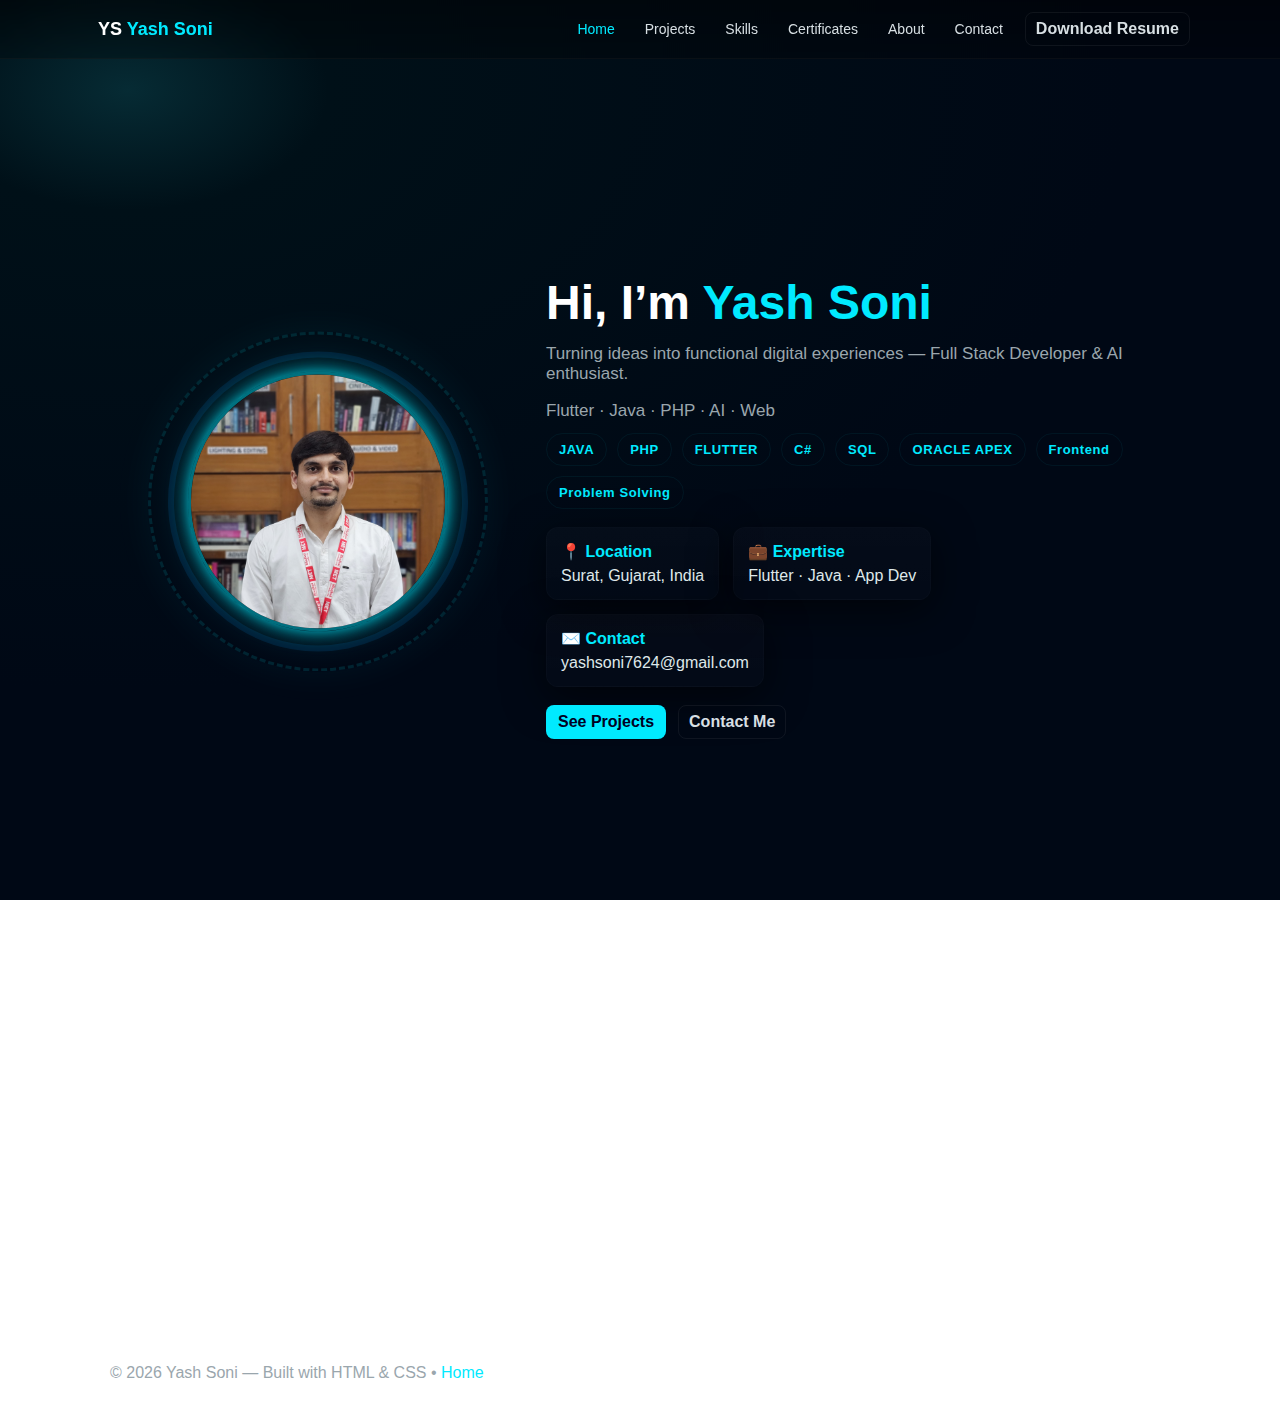
<file: index.html>
<!doctype html>
<html lang="en">
<head>
  <meta charset="utf-8" />
  <meta name="viewport" content="width=device-width, initial-scale=1" />
  <title>Yash Soni — Portfolio</title>
  <link rel="stylesheet" href="style.css" />
</head>
<body>
  <!-- PAGE TRANSITION OVERLAY -->
  <div id="page-overlay" aria-hidden="true"></div>

  <!-- NAV -->
  <header class="site-header">
    <div class="container header-inner">
      <div class="brand"><span>YS</span> Yash Soni</div>
      <nav class="main-nav">
        <a href="index.html" class="nav-link active">Home</a>
        <a href="projects.html" class="nav-link">Projects</a>
        <a href="skills.html" class="nav-link">Skills</a>
        <a href="certificates.html" class="nav-link">Certificates</a>
        <a href="about.html" class="nav-link">About</a>
        <a href="contact.html" class="nav-link">Contact</a>
        <a href="resume.pdf" class="btn btn-ghost" download>Download Resume</a>
      </nav>
      <button class="nav-toggle" aria-label="toggle navigation" onclick="toggleNav()">☰</button>
    </div>
  </header>

  <!-- HERO -->
  <main>
    <section class="hero container">
      <div class="hero-left">
        <div class="profile-frame parallax" data-speed="0.15">
         <div class="frame-ring ring-1 rotate-slower"></div>
         <div class="frame-ring ring-2 rotate-slow"></div>

          <img src="yash.jpg" alt="Yash Soni" class="profile-photo reveal-right neon-glow" />

        </div>
      </div>

      <div class="hero-right">
        <h1 class="hero-title reveal-up">Hi, I’m <span class="accent">Yash Soni</span></h1>
        <p class="lead reveal-up delay-1">Turning ideas into functional digital experiences — Full Stack Developer & AI enthusiast.</p>
        <p class="lead reveal-fade delay-1">Flutter · Java · PHP · AI · Web</p>

        <div class="badges reveal-fade delay-2">
          <span>JAVA</span>
          <span>PHP</span>
          <span>FLUTTER</span>
          <span>C#</span>
          <span>SQL</span>
          <span>ORACLE APEX</span>
          <span>Frontend</span>
          <span>Problem Solving</span>
        </div>

        <div class="info-row">
          <div class="info-card reveal-up delay-3">
            <h4>📍 Location</h4>
            <p>Surat, Gujarat, India</p>
          </div>

          <div class="info-card reveal-up delay-3-2">
            <h4>💼 Expertise</h4>
            <p>Flutter · Java · App Dev</p>
          </div>

          <div class="info-card reveal-up delay-3-4">
            <h4>✉️ Contact</h4>
            <p>yashsoni7624@gmail.com</p>
          </div>
        </div>

        <div class="hero-actions">
          <a class="btn btn-primary btn-magnetic" href="projects.html">See Projects</a>
          <a class="btn btn-ghost btn-magnetic" href="contact.html">Contact Me</a>
        </div>
      </div>
    </section>

    <!-- Projects Preview Section -->
    <section class="container quick-projects">
      <h2 class="section-title reveal-up">Selected Projects</h2>
      <div class="project-grid">
        <article class="project-card reveal-up delay-1">
          <div class="proj-tag">AI - Web</div>
          <h3>People’s Care</h3>
          <p>AI-driven healthcare platform providing health insights and recommendations via a simple interface.</p>
        </article>

       <article class="project-card reveal-up delay-1-2">
          <div class="proj-tag">Web</div>
          <h3>Blood Bank Management System</h3>
          <p>Web-based system for managing blood donations, requests, and inventory efficiently.</p>
        </article>

        <article class="project-card reveal-up delay-1-4">
          <div class="proj-tag">App</div>
          <h3>MY Space Project</h3>
          <p>Platform with Desk On Rent and Freelancing modules to book workspaces and connect freelancers with projects.</p>
        </article>
      </div>
      <div class="center"><a class="btn btn-primary btn-magnetic reveal-fade delay-2" href="projects.html">All Projects</a></div>
    </section>
  </main>

  <!-- FOOTER -->
  <footer class="site-footer">
    <div class="container">
      <p>© <span id="year"></span> Yash Soni — Built with HTML & CSS • <a href="index.html">Home</a></p>
    </div>
  </footer>

  <script src="script.js"></script>
</body>
</html>
</file>
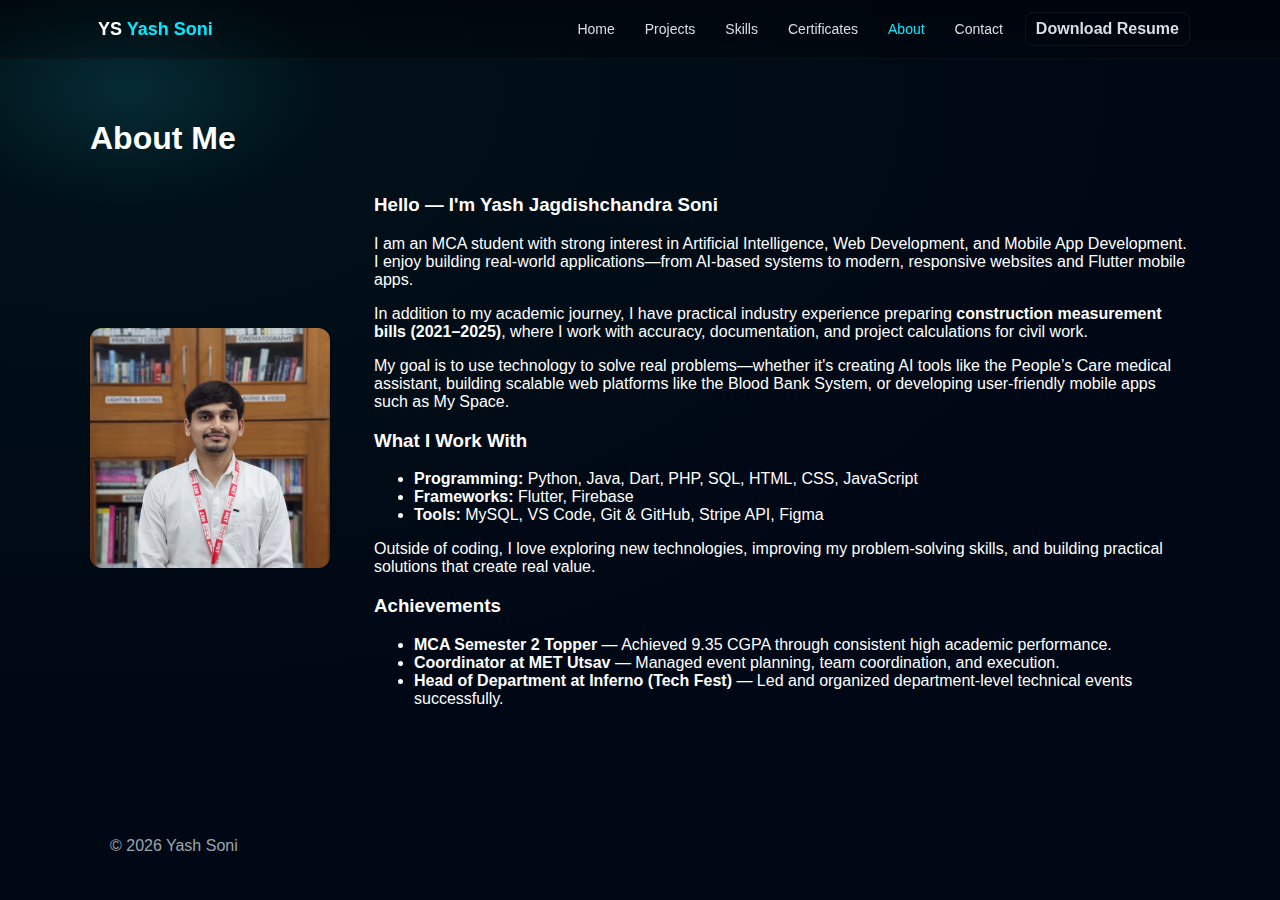
<file: about.html>
<!doctype html>
<html lang="en">
<head>
  <meta charset="utf-8" />
  <meta name="viewport" content="width=device-width, initial-scale=1" />
  <title>About — Yash Jagdishchandra Soni</title>
  <link rel="stylesheet" href="style.css" />
</head>
<body>
  <div id="page-overlay" aria-hidden="true"></div>

  <header class="site-header">
    <div class="container header-inner">
      <div class="brand"><span>YS</span> Yash Soni</div>

      <nav class="main-nav">
        <a href="index.html" class="nav-link">Home</a>
        <a href="projects.html" class="nav-link">Projects</a>
        <a href="skills.html" class="nav-link">Skills</a>
        <a href="certificates.html" class="nav-link">Certificates</a>
        <a href="about.html" class="nav-link active">About</a>
        <a href="contact.html" class="nav-link">Contact</a>
        <a href="resume.pdf" class="btn btn-ghost" download>Download Resume</a>
      </nav>

      <button class="nav-toggle" aria-label="toggle navigation" onclick="toggleNav()">☰</button>
    </div>
  </header>

  <main class="container section">
    <h1 class="section-title reveal-up">About Me</h1>

    <div class="about-grid">
      <div class="about-left">
        <img src="yash.jpg" alt="Yash Soni" class="about-photo reveal-zoom"/>
      </div>

      <div class="about-right reveal-fade delay-1">
        <h3>Hello — I'm Yash Jagdishchandra Soni</h3>

        <p>
          I am an MCA student with strong interest in Artificial Intelligence, Web Development, and Mobile App Development.
          I enjoy building real-world applications—from AI-based systems to modern, responsive websites and Flutter mobile apps.
        </p>

        <p>
          In addition to my academic journey, I have practical industry experience preparing
          <strong>construction measurement bills (2021–2025)</strong>, where I work with accuracy,
          documentation, and project calculations for civil work.
        </p>

        <p>
          My goal is to use technology to solve real problems—whether it's creating AI tools like
          the People’s Care medical assistant, building scalable web platforms like the Blood Bank System,
          or developing user-friendly mobile apps such as My Space.
        </p>

        <h3 class="reveal-up delay-2">What I Work With</h3>
        <ul>
          <li><strong>Programming:</strong> Python, Java, Dart, PHP, SQL, HTML, CSS, JavaScript</li>
          <li><strong>Frameworks:</strong> Flutter, Firebase</li>
          <li><strong>Tools:</strong> MySQL, VS Code, Git & GitHub, Stripe API, Figma</li>
        </ul>

        <p>
          Outside of coding, I love exploring new technologies, improving my problem-solving skills,
          and building practical solutions that create real value.
        </p>

        <h3 class="reveal-up delay-3">Achievements</h3>

        <ul class="list-animate">
          <li><strong>MCA Semester 2 Topper</strong> — Achieved 9.35 CGPA through consistent high academic performance.</li>
          <li><strong>Coordinator at MET Utsav</strong> — Managed event planning, team coordination, and execution.</li>
          <li><strong>Head of Department at Inferno (Tech Fest)</strong> — Led and organized department-level technical events successfully.</li>
        </ul>
      </div>
    </div>
  </main>

  <footer class="site-footer">
    <div class="container">
      <p>© <span id="year5"></span> Yash Soni</p>
    </div>
  </footer>

  <script src="script.js"></script>
</body>
</html>
</file>
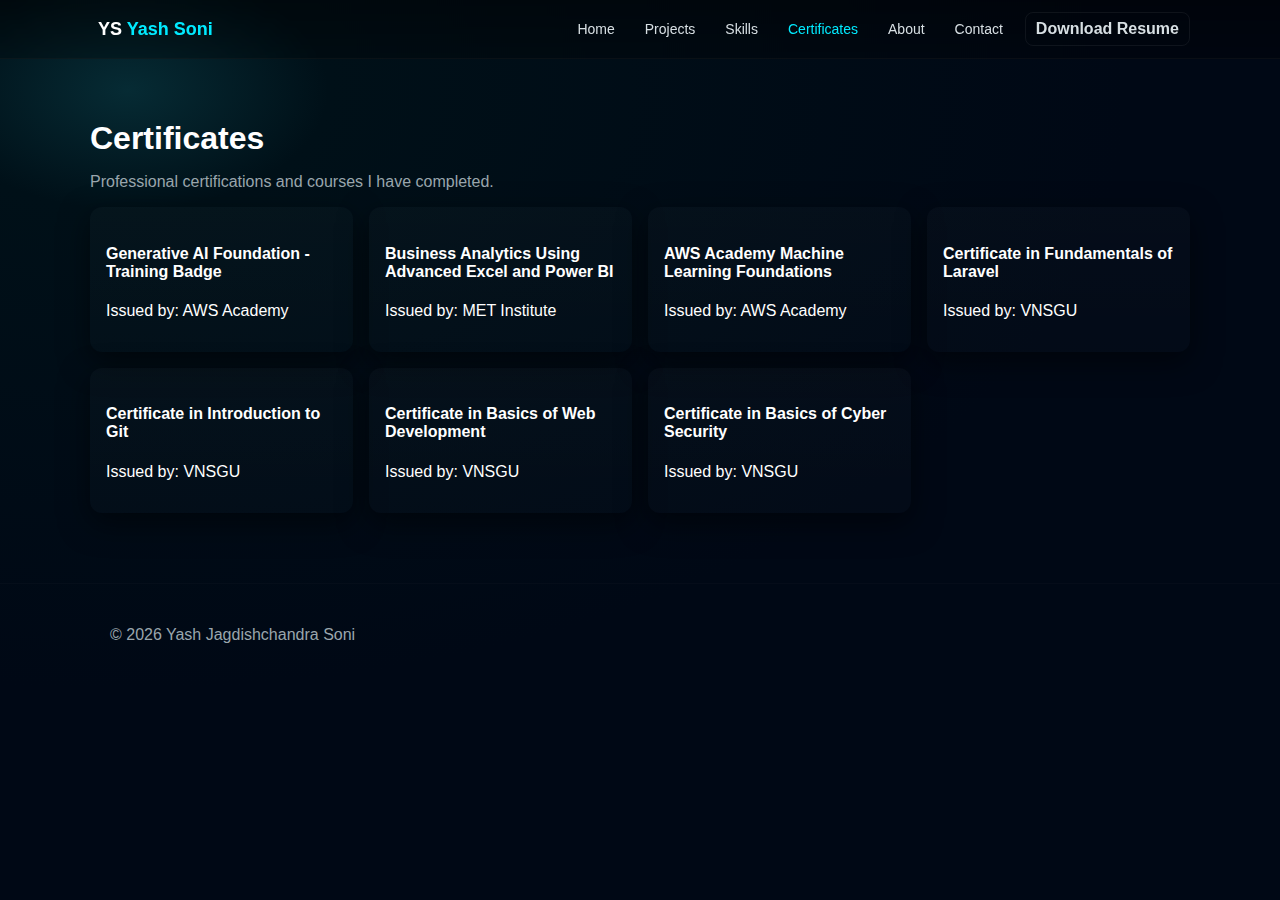
<file: certificates.html>
<!doctype html>
<html lang="en">
<head>
  <meta charset="utf-8" />
  <meta name="viewport" content="width=device-width, initial-scale=1" />
  <title>Certificates — Yash Jagdishchandra Soni</title>
  <link rel="stylesheet" href="style.css" />
</head>

<body>
  <div id="page-overlay" aria-hidden="true"></div>

  <header class="site-header">
    <div class="container header-inner">
      <div class="brand"><span>YS</span> Yash Soni</div>

      <nav class="main-nav">
        <a href="index.html" class="nav-link">Home</a>
        <a href="projects.html" class="nav-link">Projects</a>
        <a href="skills.html" class="nav-link">Skills</a>
        <a href="certificates.html" class="nav-link active">Certificates</a>
        <a href="about.html" class="nav-link">About</a>
        <a href="contact.html" class="nav-link">Contact</a>
        <a href="resume.pdf" class="btn btn-ghost" download>Download Resume</a>
      </nav>

      <button class="nav-toggle" aria-label="toggle navigation" onclick="toggleNav()">☰</button>
    </div>
  </header>

  <main class="container section">
    <h1 class="section-title reveal-up">Certificates</h1>
    <p class="muted reveal-fade delay-1">Professional certifications and courses I have completed.</p>

    <div class="cert-grid">
      <div class="cert-card reveal-zoom delay-2">
        <h4>Generative AI Foundation - Training Badge</h4>
        <p class="meta">Issued by: AWS Academy</p>
      </div>

      <div class="cert-card reveal-zoom delay-3">
        <h4>Business Analytics Using Advanced Excel and Power BI</h4>
        <p class="meta">Issued by: MET Institute</p>
      </div>

      <div class="cert-card reveal-zoom delay-4">
        <h4>AWS Academy Machine Learning Foundations</h4>
        <p class="meta">Issued by: AWS Academy</p>
      </div>

      <div class="cert-card reveal-zoom delay-5">
        <h4>Certificate in Fundamentals of Laravel</h4>
        <p class="meta">Issued by: VNSGU</p>
      </div>

      <div class="cert-card reveal-zoom delay-6">
        <h4>Certificate in Introduction to Git</h4>
        <p class="meta">Issued by: VNSGU</p>
      </div>

      <div class="cert-card reveal-zoom delay-7">
        <h4>Certificate in Basics of Web Development</h4>
        <p class="meta">Issued by: VNSGU</p>
      </div>

      <div class="cert-card reveal-zoom delay-8">
        <h4>Certificate in Basics of Cyber Security </h4>
        <p class="meta">Issued by: VNSGU</p>
      </div>
    </div>
  </main>

  <footer class="site-footer">
    <div class="container">
      <p>© <span id="year4"></span> Yash Jagdishchandra Soni</p>
    </div>
  </footer>

  <script src="script.js"></script>
</body>
</html>
</file>
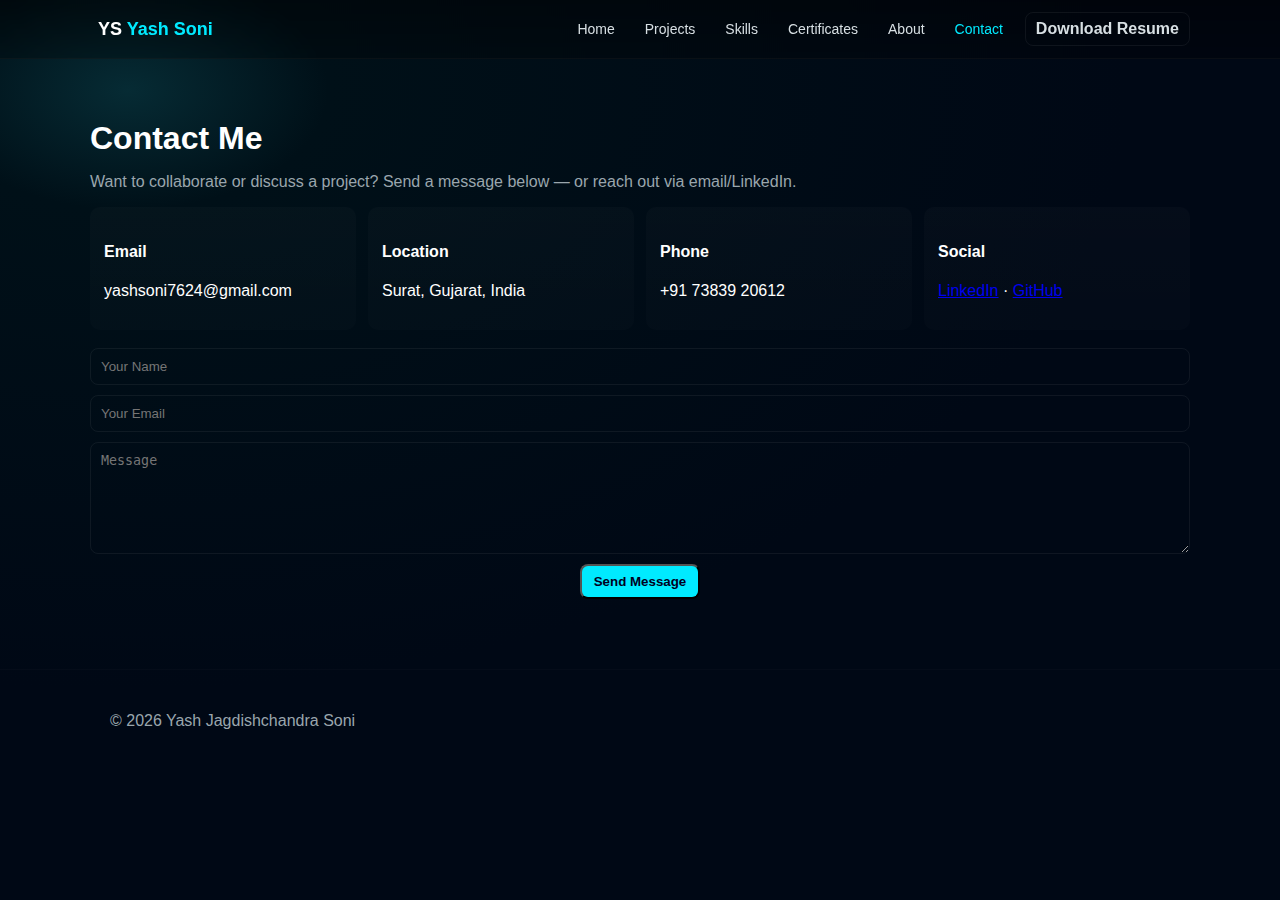
<file: contact.html>
<!doctype html>
<html lang="en">
<head>
  <meta charset="utf-8" />
  <meta name="viewport" content="width=device-width, initial-scale=1" />
  <title>Contact — Yash Jagdishchandra Soni</title>
  <link rel="stylesheet" href="style.css" />
</head>
<body>
  <div id="page-overlay" aria-hidden="true"></div>

  <header class="site-header">
    <div class="container header-inner">
      <div class="brand"><span>YS</span> Yash Soni</div>

      <nav class="main-nav">
        <a href="index.html" class="nav-link">Home</a>
        <a href="projects.html" class="nav-link">Projects</a>
        <a href="skills.html" class="nav-link">Skills</a>
        <a href="certificates.html" class="nav-link">Certificates</a>
        <a href="about.html" class="nav-link">About</a>
        <a href="contact.html" class="nav-link active">Contact</a>
        <a href="resume.pdf" class="btn btn-ghost" download>Download Resume</a>
      </nav>

      <button class="nav-toggle" aria-label="toggle navigation" onclick="toggleNav()">☰</button>
    </div>
  </header>

  <main class="container section">
    <h1 class="section-title reveal-up">Contact Me</h1>
    <p class="muted reveal-fade delay-1">Want to collaborate or discuss a project? Send a message below — or reach out via email/LinkedIn.</p>

    <div class="contact-grid">
      <div class="contact-card reveal-up delay-2">
        <h4>Email</h4>
        <p>yashsoni7624@gmail.com</p>
      </div>

      <div class="contact-card reveal-up delay-2-2">
        <h4>Location</h4>
        <p>Surat, Gujarat, India</p>
      </div>

      <div class="contact-card reveal-up delay-2-4">
        <h4>Phone</h4>
        <p>+91 73839 20612</p>
      </div>

      <div class="contact-card reveal-up delay-2-6">
        <h4>Social</h4>
        <p>
          <a href="https://www.linkedin.com/in/yash-soni-a537b4239/" target="_blank">LinkedIn</a> ·
          <a href="https://github.com/yashsoni22" target="_blank">GitHub</a>
        </p>
      </div>
    </div>
<form class="contact-form reveal-fade delay-3"
      action="https://formspree.io/f/xpwvyyag"
      method="POST"
      id="contactForm">

  <input type="text" name="name" placeholder="Your Name" required />
  <input type="email" name="email" placeholder="Your Email" required />
  <textarea name="message" rows="6" placeholder="Message" required></textarea>

  <div class="center">
    <button class="btn btn-primary btn-magnetic" type="submit">Send Message</button>
  </div>
</form>

<!-- Toast Notification -->
<div id="toast" class="toast">Message sent successfully!</div>

<!-- Success Modal -->
<div id="successModal" class="modal">
  <div class="modal-content reveal-zoom">
    <h2>✨ Message Sent!</h2>
    <p>Thanks for reaching out. I’ll get back to you soon.</p>
    <button class="btn btn-primary btn-magnetic" id="closeModal">Okay</button>
  </div>
</div>

<!-- Slide-in Panel -->
<div id="slidePanel" class="slide-panel">
  <p>Your message was sent successfully!</p>
</div>


  </main>

  <footer class="site-footer">
    <div class="container">
      <p>© <span id="year6"></span> Yash Jagdishchandra Soni</p>
    </div>
  </footer>

  <script src="script.js"></script>
</body>
</html>
</file>
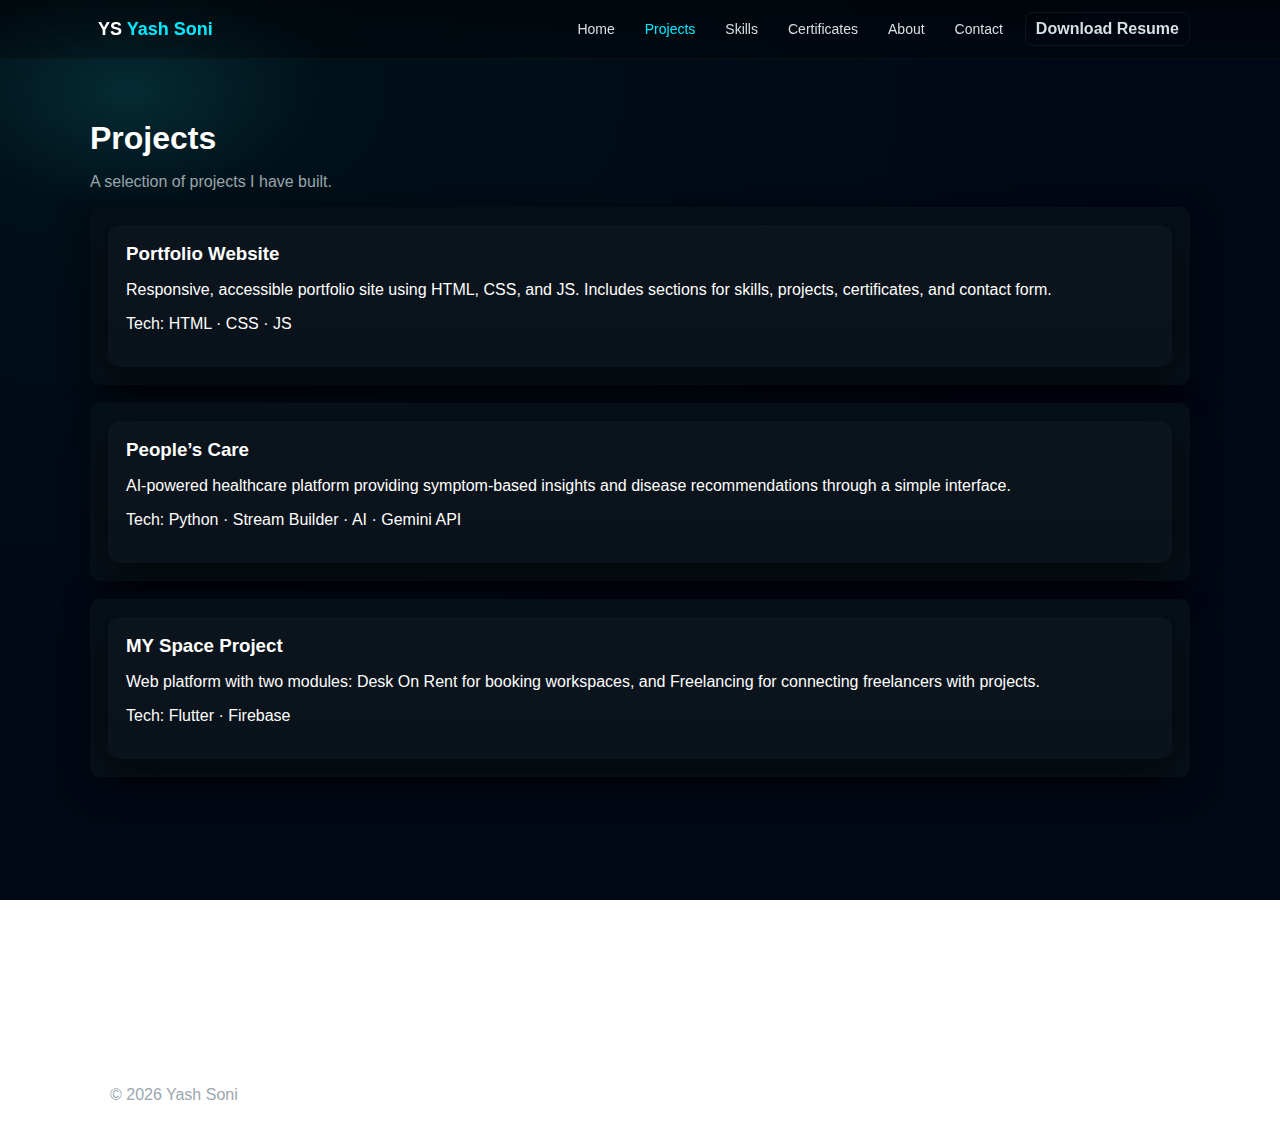
<file: projects.html>
<!doctype html>
<html lang="en">
<head>
  <meta charset="utf-8" />
  <meta name="viewport" content="width=device-width, initial-scale=1" />
  <title>Projects — Yash Soni</title>
  <link rel="stylesheet" href="style.css" />
</head>
<body>
  <div id="page-overlay" aria-hidden="true"></div>

  <header class="site-header">
    <div class="container header-inner">
      <div class="brand"><span>YS</span> Yash Soni</div>
      <nav class="main-nav">
        <a href="index.html" class="nav-link">Home</a>
        <a href="projects.html" class="nav-link active">Projects</a>
        <a href="skills.html" class="nav-link">Skills</a>
        <a href="certificates.html" class="nav-link">Certificates</a>
        <a href="about.html" class="nav-link">About</a>
        <a href="contact.html" class="nav-link">Contact</a>
        <a href="resume.pdf" class="btn btn-ghost" download>Download Resume</a>
      </nav>
      <button class="nav-toggle" aria-label="toggle navigation" onclick="toggleNav()">☰</button>
    </div>
  </header>

  <main class="container section">
    <h1 class="section-title reveal-up">Projects</h1>
    <p class="muted reveal-fade delay-1">A selection of projects I have built.</p>

    <div class="project-list">
      <div class="project-full reveal-up delay-2">
      <article class="project-card reveal-up delay-1">
        <h3>Portfolio Website</h3>
        <p>Responsive, accessible portfolio site using HTML, CSS, and JS. Includes sections for skills, projects, certificates, and contact form.</p>
        <p class="meta">Tech: HTML · CSS · JS</p>
        </article>
      </div>

      <div class="project-full reveal-up delay-3">
        <article class="project-card reveal-up delay-1-2">
        <h3>People’s Care</h3>
        <p>AI-powered healthcare platform providing symptom-based insights and disease recommendations through a simple interface.</p>
        <p class="meta">Tech: Python · Stream Builder · AI · Gemini API</p>
        </article>
      </div>

      <div class="project-full reveal-up delay-4">
        <article class="project-card reveal-up delay-1-4">
        <h3>MY Space Project</h3>
        <p>Web platform with two modules: Desk On Rent for booking workspaces, and Freelancing for connecting freelancers with projects.</p>
        <p class="meta">Tech: Flutter · Firebase</p>
        </article>
      </div>

      <div class="project-full reveal-up delay-5">
        <article class="project-card reveal-up delay-1-6">
        <h3>Blood Bank Management System</h3>
        <p>Web-based system to manage blood donations, requests, and inventory efficiently for hospitals and donors.</p>
        <p class="meta">Tech: PHP · MySQL</p>
        </article>
      </div>
    </div>
  </main>

  <footer class="site-footer">
    <div class="container">
      <p>© <span id="year2"></span> Yash Soni</p>
    </div>
  </footer>

  <script src="script.js"></script>
</body>
</html>
</file>
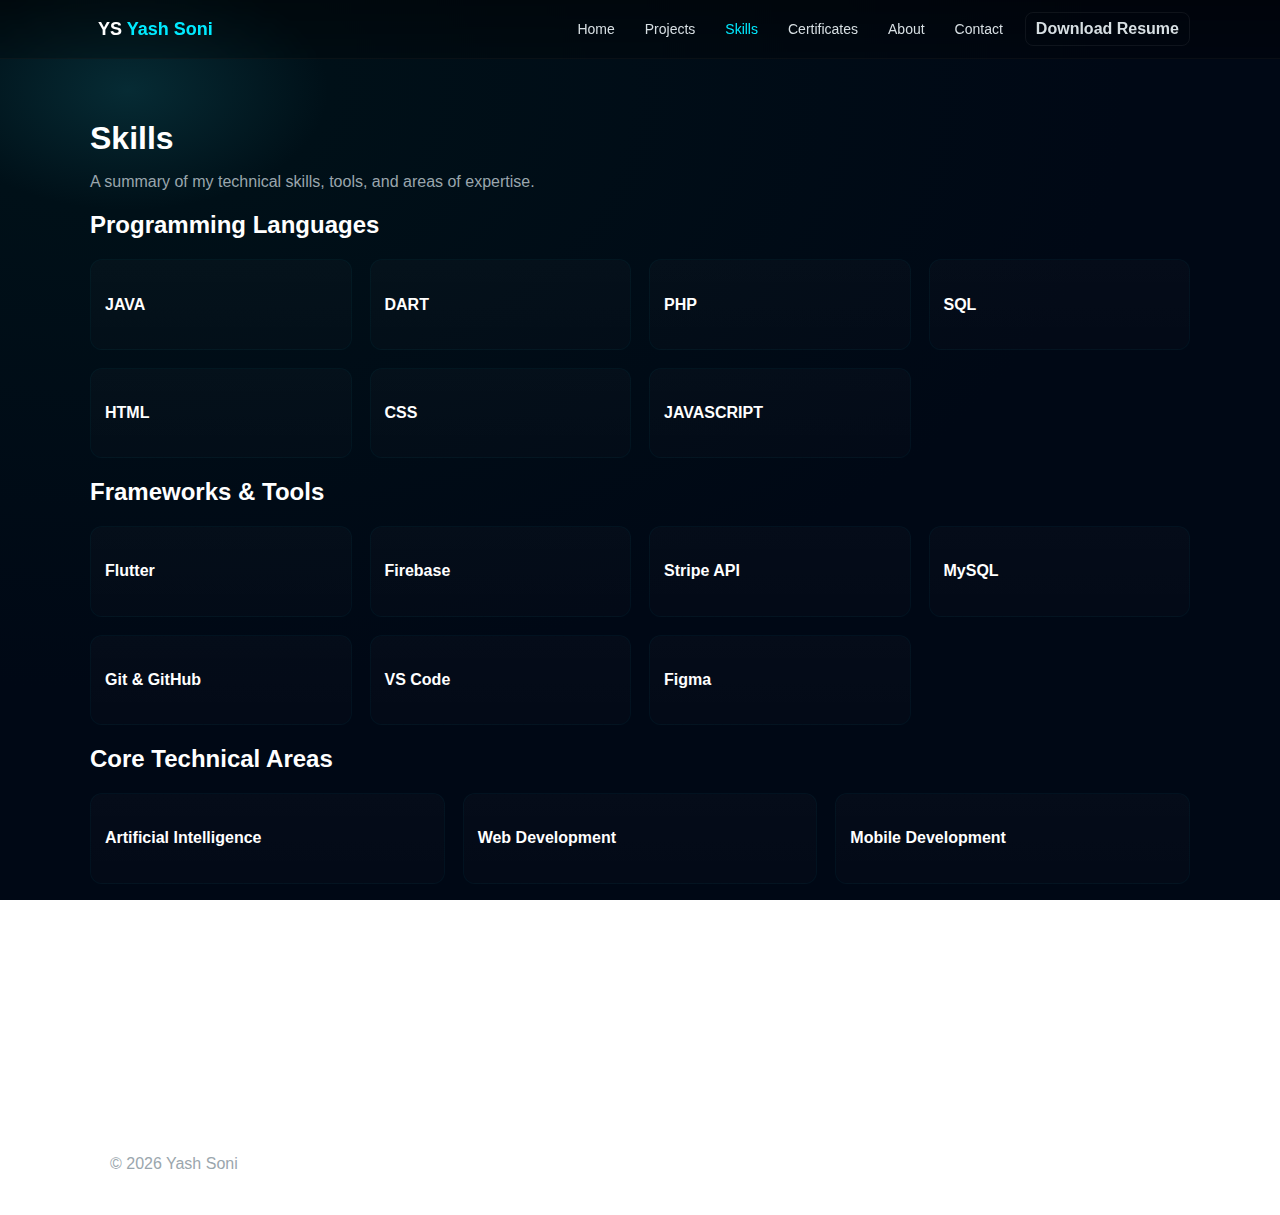
<file: skills.html>
<!doctype html>
<html lang="en">
<head>
  <meta charset="utf-8" />
  <meta name="viewport" content="width=device-width, initial-scale=1" />
  <title>Skills — Yash Jagdishchandra Soni</title>
  <link rel="stylesheet" href="style.css" />
</head>

<body>
  <div id="page-overlay" aria-hidden="true"></div>

  <header class="site-header">
    <div class="container header-inner">
      <div class="brand"><span>YS</span> Yash Soni</div>

      <nav class="main-nav">
        <a href="index.html" class="nav-link">Home</a>
        <a href="projects.html" class="nav-link">Projects</a>
        <a href="skills.html" class="nav-link active">Skills</a>
        <a href="certificates.html" class="nav-link">Certificates</a>
        <a href="about.html" class="nav-link">About</a>
        <a href="contact.html" class="nav-link">Contact</a>
        <a href="resume.pdf" class="btn btn-ghost" download>Download Resume</a>
      </nav>

      <button class="nav-toggle" aria-label="toggle navigation" onclick="toggleNav()">☰</button>
    </div>
  </header>

  <main class="container section">
    <h1 class="section-title reveal-up">Skills</h1>
    <p class="muted reveal-fade delay-1">A summary of my technical skills, tools, and areas of expertise.</p>

    <h2 class="skills-title reveal-up delay-2">Programming Languages</h2>
    <div class="skills-grid">
      <div class="skill glow-card reveal-zoom delay-6"><h4>JAVA</h4></div>      
      <div class="skill glow-card reveal-zoom delay-6-2"><h4>DART</h4></div>
      <div class="skill glow-card reveal-zoom delay-6-4"><h4>PHP</h4></div>
      <div class="skill glow-card reveal-zoom delay-6-6"><h4>SQL</h4></div>
      <div class="skill glow-card reveal-zoom delay-6-8"><h4>HTML</h4></div>
      <div class="skill glow-card reveal-zoom delay-7"><h4>CSS</h4></div>
      <div class="skill glow-card reveal-zoom delay-7-2"><h4>JAVASCRIPT</h4></div>
      
    </div>

    <h2 class="skills-title reveal-up delay-5">Frameworks & Tools</h2>
    <div class="skills-grid">
      <div class="skill glow-card reveal-zoom delay-6"><h4>Flutter</h4></div>      
      <div class="skill glow-card reveal-zoom delay-6-2"><h4>Firebase</h4></div>
      <div class="skill glow-card reveal-zoom delay-6-4"><h4>Stripe API</h4></div>
      <div class="skill glow-card reveal-zoom delay-6-6"><h4>MySQL</h4></div>
      <div class="skill glow-card reveal-zoom delay-6-8"><h4>Git & GitHub</h4></div>
      <div class="skill glow-card reveal-zoom delay-7"><h4>VS Code</h4></div>
      <div class="skill glow-card reveal-zoom delay-7-2"><h4>Figma</h4></div>
    </div>

    <h2 class="skills-title reveal-up delay-8">Core Technical Areas</h2>
    <div class="skills-grid">
      <div class="skill glow-card reveal-zoom delay-8-2"><h4>Artificial Intelligence</h4></div>
      <div class="skill glow-card reveal-zoom delay-8-4"><h4>Web Development</h4></div>
      <div class="skill glow-card reveal-zoom delay-8-6"><h4>Mobile Development</h4></div>
    </div>

    <h2 class="skills-title reveal-up delay-9">Soft Skills</h2>
    <div class="skills-grid">
      <div class="skill glow-card reveal-zoom delay-9-2"><h4>Problem Solving</h4></div>
      <div class="skill glow-card reveal-zoom delay-9-4"><h4>Time Management</h4></div>
      <div class="skill glow-card reveal-zoom delay-9-6"><h4>Team Collaboration</h4></div>
    </div>
  </main>

  <footer class="site-footer">
    <div class="container">
      <p>© <span id="year3"></span> Yash Soni</p>
    </div>
  </footer>

  <script src="script.js"></script>
</body>
</html>
</file>
<file: style.css>
/* ---------- BASE & THEME ---------- */
/* ---------- BASE & THEME ---------- */
:root{
  --bg-1: #001018;
  --bg-2: #000815;
  --accent: #00eaff;
  --accent-2: #66f0ff;
  --muted: #9aa6ad;
  --glass: rgba(255,255,255,0.04);
  --card: #071018;
  --shadow: 0 8px 30px rgba(0,0,0,0.6);
}

*{box-sizing:border-box}

html, body{
  margin:0;
  padding:0;
  width:100%;
  min-height:100%;
}

body{
  font-family: "Segoe UI", Roboto, Arial, sans-serif;
  background:
    radial-gradient(
      1000px 600px at 10% 10%,
      #062b34 0%,
      var(--bg-1) 20%,
      var(--bg-2) 100%
    );
  background-repeat: no-repeat;
  background-attachment: fixed;
  color:#fff;
  -webkit-font-smoothing:antialiased;
  -moz-osx-font-smoothing:grayscale;
  overflow-x:hidden;
}


/* container */
.container{max-width:1100px;margin:0 auto;padding:0 20px;}

/* header */
.site-header{
  position:sticky;top:0;z-index:60;
  backdrop-filter: blur(6px);
  background: linear-gradient(180deg, rgba(0,0,0,0.45), rgba(0,0,0,0.25));
  border-bottom:1px solid rgba(255,255,255,0.04);
}
.header-inner{display:flex;align-items:center;justify-content:space-between;padding:12px 0;}
.brand{font-weight:700;font-size:18px;color:var(--accent)}
.brand span{color:#fff;margin-left:8px;font-weight:600}
.main-nav{display:flex;gap:14px;align-items:center}
.main-nav .nav-link{color:#d7dfe3;text-decoration:none;font-size:14px;padding:8px;border-radius:6px}
.main-nav .nav-link:hover{color:var(--accent)}
.main-nav .nav-link.active{color:var(--accent);position:relative}
.btn{background:var(--accent);color:#002; padding:8px 12px;border-radius:8px;text-decoration:none;font-weight:600}
.btn-ghost{background:transparent;border:1px solid rgba(255,255,255,0.06);color:#d7dfe3;padding:7px 10px;border-radius:8px}

/* mobile nav toggle */
.nav-toggle{display:none;background:none;border:0;color:#fff;font-size:20px;padding:6px}

/* HERO */
.hero{display:flex;gap:48px;align-items:center;padding:56px 0;}
.hero-left{flex:0 0 360px;display:flex;justify-content:center}
.profile-frame{position:relative;width:340px;height:340px;display:flex;align-items:center;justify-content:center;transition:transform .6s cubic-bezier(.2,.9,.2,1)}
.frame-ring{position:absolute;border-radius:50%}
.ring-1{width:340px;height:340px;border:3px dashed rgba(0,235,255,0.12);box-shadow:0 0 40px rgba(0,235,255,0.06)}
.ring-2{width:300px;height:300px;border:6px solid rgba(0,150,255,0.12);transform:rotate(10deg)}
.profile-photo{width:260px;height:260px;border-radius:50%;object-fit:cover;z-index:2;border:6px solid rgba(0,235,255,0.18);box-shadow:var(--shadow)}

/* floating rings */
.float-ring{animation:float 6s ease-in-out infinite;opacity:.9}
@keyframes float {
  0% { transform: translateY(0) rotate(0deg); }
  50% { transform: translateY(-12px) rotate(6deg); }
  100% { transform: translateY(0) rotate(0deg); }
}

/* right text */
.hero-right{flex:1}
.hero-right h1{font-size:48px;margin:0 0 10px;line-height:1.02}
.accent{color:var(--accent)}
.lead{color:var(--muted);margin-bottom:12px;font-size:17px}

/* badges */
.badges{display:flex;flex-wrap:wrap;gap:10px;margin-bottom:18px}
.badges span{border:1px solid rgba(0,235,255,0.06);padding:8px 12px;border-radius:999px;color:var(--accent);font-weight:700;font-size:13px;letter-spacing:.6px}

/* info-cards */
.info-row{display:flex;gap:14px;margin-bottom:18px;flex-wrap:wrap}
.info-card{background:linear-gradient(180deg,rgba(255,255,255,0.02), rgba(255,255,255,0.01));padding:14px;border-radius:12px;min-width:160px;box-shadow:0 10px 40px rgba(0,0,0,0.6);border:1px solid rgba(255,255,255,0.02)}
.info-card h4{margin:0 0 6px;color:var(--accent)}
.info-card p{margin:0;color:#dfe8ea}

/* actions */
.hero-actions{display:flex;gap:12px;margin-top:8px}

/* quick projects */
.quick-projects{padding:40px 0}
.project-grid{display:grid;grid-template-columns:repeat(auto-fit,minmax(220px,1fr));gap:16px;margin-top:16px}
.project-card{background:linear-gradient(180deg, rgba(255,255,255,0.02), rgba(255,255,255,0.01));padding:18px;border-radius:12px;box-shadow:0 12px 40px rgba(0,0,0,0.6);transform-origin:center;transition:transform .28s ease, box-shadow .28s ease}
.project-card h3{margin:0 0 6px}
.proj-tag{display:inline-block;padding:6px 8px;border-radius:6px;background:rgba(0,235,255,0.06);color:var(--accent);font-weight:700;font-size:12px}

/* project full (projects page) */
.section{padding:40px 0}
.project-list{display:flex;flex-direction:column;gap:18px}
.project-full{background:var(--card);padding:18px;border-radius:10px;box-shadow:0 10px 30px rgba(0,0,0,0.5)}

/* various sections */
.muted{color:var(--muted)}
.center{text-align:center}

/* skills */
.skills-grid{display:grid;grid-template-columns:repeat(auto-fit,minmax(220px,1fr));gap:18px;margin-top:18px}
.skill{background:linear-gradient(180deg, rgba(255,255,255,0.02), rgba(255,255,255,0.01));padding:14px;border-radius:12px;transition:transform .3s ease, box-shadow .3s ease}
.bar{background:rgba(255,255,255,0.04);height:12px;border-radius:8px;margin-top:8px;overflow:hidden}
.bar-fill{height:100%;width:0%;background:linear-gradient(90deg,var(--accent),var(--accent-2));border-radius:8px;transition:width 1s cubic-bezier(.2,.9,.2,1)}

/* certificates */
.cert-grid{display:grid;grid-template-columns:repeat(auto-fit,minmax(220px,1fr));gap:16px}
.cert-card{background:linear-gradient(180deg, rgba(255,255,255,0.02), rgba(255,255,255,0.01));padding:16px;border-radius:12px;box-shadow:0 10px 30px rgba(0,0,0,0.5)}

/* about */
.about-grid{display:grid;grid-template-columns:260px 1fr;gap:24px;align-items:center;margin-top:18px}
.about-photo{width:240px;height:240px;border-radius:12px;object-fit:cover}

/* contact */
.contact-grid{display:grid;grid-template-columns:repeat(auto-fit,minmax(180px,1fr));gap:12px;margin-top:12px}
.contact-card{background:linear-gradient(180deg, rgba(255,255,255,0.02), rgba(255,255,255,0.01));padding:14px;border-radius:10px}
.contact-form{margin-top:18px;display:flex;flex-direction:column;gap:10px}
.contact-form input,.contact-form textarea{padding:10px;border-radius:8px;border:1px solid rgba(255,255,255,0.06);background:transparent;color:#fff}

/* footer */
.site-footer{padding:26px 0;margin-top:30px;border-top:1px solid rgba(255,255,255,0.02);color:var(--muted)}
.site-footer a{color:var(--accent);text-decoration:none}

/* small */
@media (max-width:900px){
  .hero{flex-direction:column;align-items:center;text-align:center}
  .hero-left{order:1}
  .hero-right{order:2}
  .main-nav{display:none}
  .nav-toggle{display:block}
  .about-grid{grid-template-columns:1fr}
  .header-inner{gap:12px}
}

/* very small */
@media (max-width:480px){
  .profile-photo{width:200px;height:200px}
  .frame-ring.ring-1{width:240px;height:240px}
  .frame-ring.ring-2{width:210px;height:210px}
  .hero-right h1{font-size:28px}
}

/* ============================
   ANIMATIONS & EFFECTS

   /* ===== Rotating Rings ===== */
.rotate-slow {
  animation: rotateRing 18s linear infinite;
}

.rotate-slower {
  animation: rotateRing 28s linear infinite;
}

@keyframes rotateRing {
  from { transform: rotate(0deg); }
  to { transform: rotate(360deg); }
}



/* Page overlay transitions */
#page-overlay{
  position:fixed;inset:0;z-index:100;background:linear-gradient(135deg, rgba(0,10,20,0.85), rgba(0,0,0,0.95));
  transform:translateY(0);
  pointer-events:none;
  opacity:0;transition:opacity .6s ease, transform .6s ease;
}
#page-overlay.show{opacity:1;pointer-events:auto;}

/* reveal primitives */
.reveal-fade{opacity:0;transform:translateY(8px);transition:opacity .7s ease, transform .7s ease}
.reveal-up{opacity:0;transform:translateY(18px);transition:opacity .75s cubic-bezier(.2,.9,.2,1), transform .75s cubic-bezier(.2,.9,.2,1)}
.reveal-zoom{opacity:0;transform:scale(.92);transition:opacity .7s ease, transform .7s ease}
.reveal-fade.active,
.reveal-up.active,
.reveal-zoom.active { opacity:1; transform:translateY(0) scale(1) }

/* delay helpers (we use classes to stagger) */
.delay-1{transition-delay:.08s}
.delay-1-2{transition-delay:.12s}
.delay-1-4{transition-delay:.18s}
.delay-2{transition-delay:.22s}
.delay-3{transition-delay:.28s}
.delay-3-2{transition-delay:.34s}
.delay-3-4{transition-delay:.40s}
.delay-3-6{transition-delay:.46s}
.delay-3-8{transition-delay:.52s}
.delay-4{transition-delay:.58s}
.delay-4-2{transition-delay:.64s}
.delay-4-4{transition-delay:.70s}
.delay-5{transition-delay:.76s}
.delay-6{transition-delay:.82s}
.delay-6-2{transition-delay:.88s}
.delay-6-4{transition-delay:.94s}
.delay-6-6{transition-delay:1.00s}
.delay-6-8{transition-delay:1.06s}
.delay-7{transition-delay:1.12s}
.delay-7-2{transition-delay:1.18s}
.delay-8{transition-delay:1.24s}
.delay-8-2{transition-delay:1.30s}
.delay-8-4{transition-delay:1.36s}
.delay-8-6{transition-delay:1.42s}
.delay-9{transition-delay:1.48s}
.delay-9-2{transition-delay:1.54s}
.delay-9-4{transition-delay:1.60s}
.delay-9-6{transition-delay:1.66s}

/* hover glow & lift for cards */
.project-card:hover, .cert-card:hover, .skill:hover, .contact-card:hover {
  transform: translateY(-8px) scale(1.01);
  box-shadow: 0 20px 60px rgba(0,235,255,0.08);
}

/* glowing border for skill */
.glow-card{
  border:1px solid rgba(0,235,255,0.04);
  position:relative;overflow:hidden;
}
.glow-card::after{
  content:"";position:absolute;inset:-2px;border-radius:12px;
  background:linear-gradient(90deg, rgba(0,235,255,0.06), rgba(102,240,255,0.02));
  transform:translateX(-100%);transition:transform .9s ease;
  pointer-events:none;mix-blend-mode:screen;
}
.glow-card:hover::after{transform:translateX(0);}

/* magnetic button - subtle */
.btn-magnetic{position:relative;transition:transform .18s ease}
.btn-magnetic:active{transform:scale(.98)}

/* accessible reduced-motion */
@media (prefers-reduced-motion: reduce){
  .float-ring, .profile-frame, .project-card, .glow-card, .btn-magnetic { animation: none; transition: none !important; transform: none !important; }
  #page-overlay { transition: none; }
}

/* tiny utility */
.section-title{margin-bottom:8px}


/* ===== Neon Glow Effect ===== */
.neon-glow {
  position: relative;
  z-index: 2;
  box-shadow:
    0 0 12px rgba(0, 235, 255, 0.55),
    0 0 22px rgba(0, 235, 255, 0.35),
    0 0 40px rgba(0, 235, 255, 0.25);
  border: 3px solid rgba(0, 235, 255, 0.45);
  transition: box-shadow 0.4s ease, border-color 0.4s ease;
}

/* Hover neon boost */
.neon-glow:hover {
  box-shadow:
    0 0 16px rgba(0, 255, 255, 0.7),
    0 0 30px rgba(0, 255, 255, 0.5),
    0 0 55px rgba(0, 255, 255, 0.35);
  border-color: rgba(0, 255, 255, 0.8);
}


/* ============================
   PREMIUM HERO TEXT ANIMATIONS
============================ */

/* Fade upward */
.reveal-up {
  opacity: 0;
  transform: translateY(25px);
  transition: all 0.9s ease;
}
.reveal-up.active {
  opacity: 1;
  transform: translateY(0);
}

/* Fade only */
.reveal-fade {
  opacity: 0;
  transition: opacity 0.9s ease;
}
.reveal-fade.active {
  opacity: 1;
}

/* Delay system */
.delay-1 { transition-delay: .15s !important; }
.delay-2 { transition-delay: .25s !important; }
.delay-3 { transition-delay: .35s !important; }
.delay-3-2 { transition-delay: .45s !important; }
.delay-3-4 { transition-delay: .6s !important; }
.delay-4 { transition-delay: .75s !important; }


/* ----------------------- TOAST ----------------------- */
.toast {
  position: fixed;
  bottom: -60px;
  left: 50%;
  transform: translateX(-50%);
  background: #222;
  color: #fff;
  padding: 12px 22px;
  border-radius: 50px;
  opacity: 0;
  transition: all .5s ease;
  z-index: 9999;
}
.toast.show {
  bottom: 40px;
  opacity: 1;
}

/* ----------------------- MODAL ----------------------- */
.modal {
  position: fixed;
  inset: 0;
  background: rgba(0,0,0,.7);
  display: none;
  align-items: center;
  justify-content: center;
  z-index: 9998;
}
.modal.show {
  display: flex;
}
.modal-content {
  background: #111;
  color: #fff;
  padding: 40px;
  border-radius: 20px;
  text-align: center;
  max-width: 320px;
}

/* ----------------------- SLIDE PANEL ----------------------- */
.slide-panel {
  position: fixed;
  top: 20px;
  right: -400px;
  background: #111;
  color: white;
  padding: 16px 24px;
  border-radius: 14px;
  transition: right .6s ease;
  z-index: 9997;
}
.slide-panel.show {
  right: 20px;
}

/* ----------------------- BUTTON LOADING ----------------------- */
.btn-loading {
  position: relative;
  pointer-events: none;
  opacity: .6;
}
.btn-loading::after {
  content: "";
  position: absolute;
  right: -28px;
  top: 50%;
  width: 12px;
  height: 12px;
  border: 2px solid white;
  border-top-color: transparent;
  border-radius: 50%;
  animation: spin .7s linear infinite;
  transform: translateY(-50%);
}
@keyframes spin {
  to { transform: translateY(-50%) rotate(360deg); }
}


section,
.hero,
.quick-projects,
.section {
  background: transparent;
  min-height: auto;
}
.hero{
  display:flex;
  gap:48px;
  align-items:center;
  padding:56px 0;
  min-height: 100svh; /* mobile-safe viewport */
}
section::before,
section::after {
  content:"";
  display:table;
}
</file>
